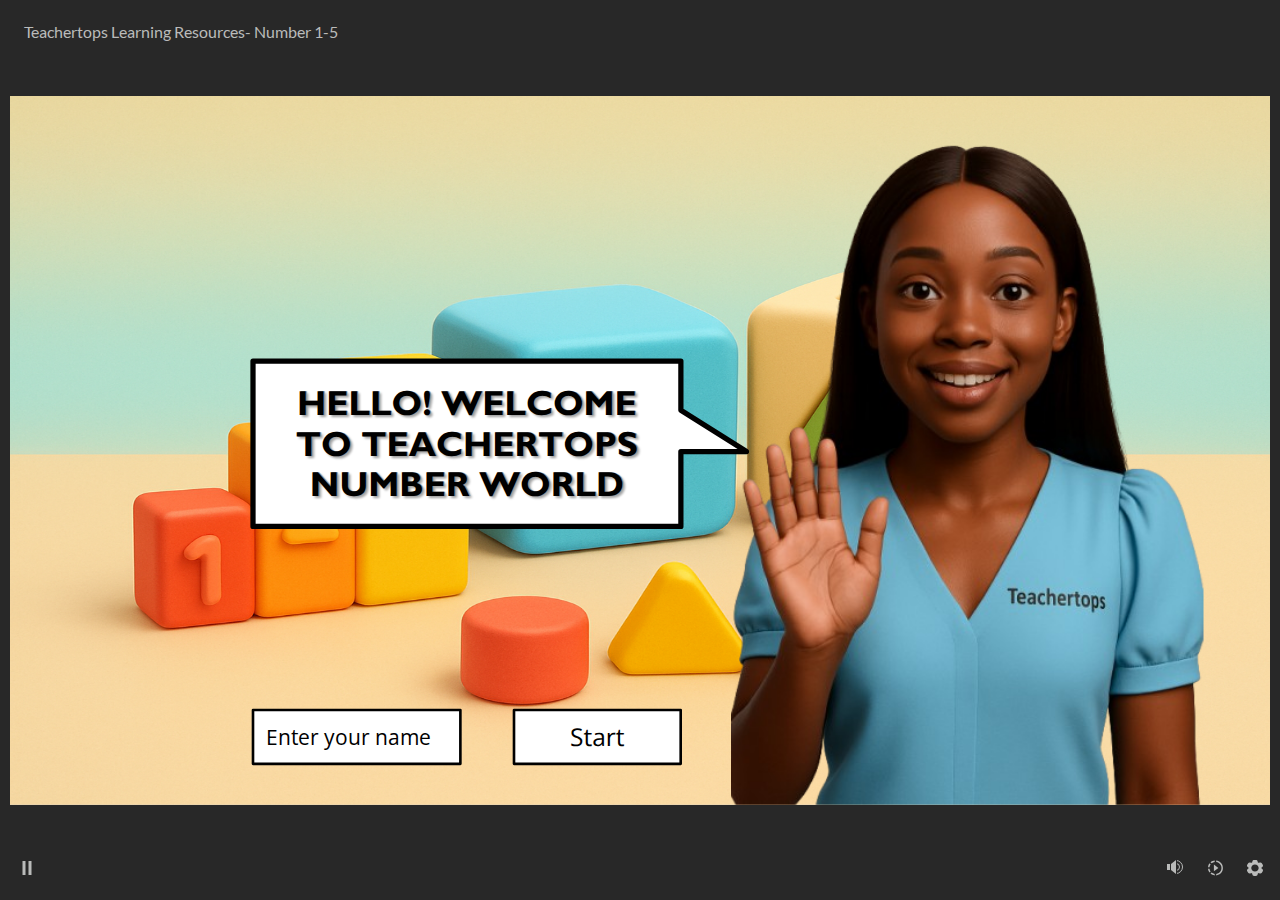
<file: index.html>
﻿<!doctype html>
<html lang="en-US">
<head>
  <meta charset="utf-8">
  <!-- Created using Storyline 360 x64 - http://www.articulate.com  -->
  <!-- version: 3.105.35604.0 -->
  <title>Teachertops Learning Resources- Number 1-5</title>
  <meta http-equiv="x-ua-compatible" content="IE=edge"/>
  <meta name="viewport" content="width=device-width,initial-scale=1,user-scalable=no,shrink-to-fit=no,minimal-ui"/>
  <meta name="apple-mobile-web-app-capable" content="yes"/>
  <style>
    html, body { height: 100%; padding: 0; margin: 0 }
    #app { height: 100%; width: 100%; }
  </style>

  <script>
    window.DS = {};
    window.globals = {
      DATA_PATH_BASE: '',
      HAS_FRAME: true,
      HAS_SLIDE: true,

      lmsPresent: false,
      tinCanPresent: false,
      cmi5Present: false,
      aoSupport: false,
      scale: 'Scaled',
      captureRc: false,
      browserSize: 'optimal',
      bgColor: '#282828',
      features: 'DropInBase,MultipleQuizTracking,PlayerSizeOption',
      themeName: 'unified',
      preloaderColor: '#FFFFFF',
      suppressAnalytics: false,
      productChannel: 'stable',
      publishSource: 'storyline',
      aid: 'aid|a70dcccb-436e-553a-a24c-5ad06b2d5b70',
      cid: '086cdff8-3987-4930-8dcf-8781ae6761df',
      playerVersion: '3.105.35604.0',
      publishTimestamp: '2025-11-22T10:51:16.6221911Z',
      maxIosVideoElements: 10,
      connectionSettings: { message: 'You%20are%20offline.%20Trying%20to%20reconnect...', useDarkTheme: false, mode: 'disabled' },
      hasFeature: function(feature) {
        return this.features.split(',').includes(feature);
      },
      
      parseParams: function(qs) {
        if (window.globals.parsedParams != null) {
          return window.globals.parsedParams;
        }
        qs = (qs || window.location.search.substr(1)).split('+').join(' ');
        var params = {},
            tokens,
            re = /[?&]?([^=]+)=([^&]*)/g;

        while (tokens = re.exec(qs)) {
          params[decodeURIComponent(tokens[1]).trim()] =
            decodeURIComponent(tokens[2]).trim();
        }
        window.globals.parsedParams = params;
        return params;
      }

    };

    if (window.flagsUnderTest != null) {
      window.globals.features = window.flagsUnderTest.reduce((accum, feature) => {
        if (!accum.includes(feature)) {
          accum.push(feature);
        }
        return accum;
      }, window.globals.features.split(',')).join();
    }
  </script>
  <script>
    var isIe11 = ('ActiveXObject' in window || window.MSBlobBuilder != null)
      && window.msCrypto != null && !window.ActiveXObject;
    if (isIe11) {
      window.globals.unsupportedBrowser = true;
      document.write(atob('[base64]'));
    }
  </script>

  <script>
    if (window.globals.hasFeature('Localization')) {
      
      
    }
  </script>

  
  
  <script>window.THREE = { };</script>
  
</head>
<body style="background: #282828" class="cs-HTML theme-unified">
  <!-- 360 -->
  <script>!function(){var e,i=/iPhone/i,o=/iPod/i,n=/iPad/i,t=/\biOS-universal(?:.+)Mac\b/i,r=/\bAndroid(?:.+)Mobile\b/i,a=/Android/i,d=/(?:SD4930UR|\bSilk(?:.+)Mobile\b)/i,p=/Silk/i,l=/Windows Phone/i,u=/\bWindows(?:.+)ARM\b/i,b=/BlackBerry/i,s=/BB10/i,c=/Opera Mini/i,f=/\b(CriOS|Chrome)(?:.+)Mobile/i,h=/Mobile(?:.+)Firefox\b/i,v=function(e){return void 0!==e&&"MacIntel"===e.platform&&"number"==typeof e.maxTouchPoints&&e.maxTouchPoints>1&&"undefined"==typeof MSStream};e=function(e){var m={userAgent:"",platform:"",maxTouchPoints:0};e||"undefined"==typeof navigator?"string"==typeof e?m.userAgent=e:e&&e.userAgent&&(m={userAgent:e.userAgent,platform:e.platform,maxTouchPoints:e.maxTouchPoints||0}):m={userAgent:navigator.userAgent,platform:navigator.platform,maxTouchPoints:navigator.maxTouchPoints||0};var g=m.userAgent,y=g.split("[FBAN");void 0!==y[1]&&(g=y[0]),void 0!==(y=g.split("Twitter"))[1]&&(g=y[0]);var A=function(e){return function(i){return i.test(e)}}(g),w={apple:{phone:A(i)&&!A(l),ipod:A(o),tablet:!A(i)&&(A(n)||v(m))&&!A(l),universal:A(t),device:(A(i)||A(o)||A(n)||A(t)||v(m))&&!A(l)},amazon:{phone:A(d),tablet:!A(d)&&A(p),device:A(d)||A(p)},android:{phone:!A(l)&&A(d)||!A(l)&&A(r),tablet:!A(l)&&!A(d)&&!A(r)&&(A(p)||A(a)),device:!A(l)&&(A(d)||A(p)||A(r)||A(a))||A(/\bokhttp\b/i)},windows:{phone:A(l),tablet:A(u),device:A(l)||A(u)},other:{blackberry:A(b),blackberry10:A(s),opera:A(c),firefox:A(h),chrome:A(f),device:A(b)||A(s)||A(c)||A(h)||A(f)},any:!1,phone:!1,tablet:!1};return w.any=w.apple.device||w.android.device||w.windows.device||w.other.device,w.phone=w.apple.phone||w.android.phone||w.windows.phone,w.tablet=w.apple.tablet||w.android.tablet||w.windows.tablet,w}(),"object"==typeof exports&&"undefined"!=typeof module?module.exports=e:"function"==typeof define&&define.amd?define((function(){return e})):this.isMobile=e}();
    window.isMobile.apple.tablet = window.isMobile.apple.tablet ||
      (navigator.platform === 'MacIntel' && navigator.maxTouchPoints > 1);
    window.isMobile.apple.device = window.isMobile.apple.device || window.isMobile.apple.tablet;
    window.isMobile.tablet = window.isMobile.tablet || window.isMobile.apple.tablet;
    window.isMobile.any = window.isMobile.any || window.isMobile.apple.tablet;
  </script>

  <div id="focus-sink" tabindex="-1"></div>

  <div id="preso"></div>
  <script>
    (function() {

      var classTypes = [ 'desktop', 'mobile', 'phone', 'tablet' ];

      var addDeviceClasses = function(prefix, testObj) {
        var curr, i;
        for (i = 0; i < classTypes.length; i++) {
          curr = classTypes[i];
          if (testObj[curr]) {
            document.body.classList.add(prefix + curr);
          }
        }
      };

      var params = window.globals.parseParams(),
          isDevicePreview = params.devicepreview === '1',
          isPhoneOverride = params.deviceType === 'phone' || (isDevicePreview && params.phone == '1'),
          isTabletOverride = (params.deviceType === 'tablet' || isDevicePreview) && !isPhoneOverride,
          isMobileOverride = isPhoneOverride || isTabletOverride;

      var deviceView = {
        desktop: !window.isMobile.any && !isMobileOverride,
        mobile: window.isMobile.any || isMobileOverride,
        phone: isPhoneOverride || (window.isMobile.phone && !isTabletOverride),
        tablet: isTabletOverride || window.isMobile.tablet
      };

      window.globals.deviceView = deviceView;
      window.isMobile.desktop = !window.isMobile.any;
      window.isMobile.mobile = window.isMobile.any;

      addDeviceClasses('view-', deviceView);

    })();
  </script>
  
  <script src='story_content/triggers.js' type=text/javascript></script>
<script src='story_content/user.js' type=text/javascript></script>
  <div class="slide-loader"></div>

  <script>
    var doc = document, loader = doc.body.querySelector('.slide-loader'); [ 1, 2, 3 ].forEach(function(n) { var d = doc.createElement('div'); d.style.backgroundColor = window.globals.preloaderColor; d.classList.add('mobile-loader-dot'); d.classList.add('dot' + n); loader.appendChild(d); });
  </script>

  <div class="mobile-load-title-overlay" style="display: none">
    <div class="mobile-load-title">Teachertops Learning Resources- Number 1-5</div>
  </div>

  <div class="mobile-chrome-warning"></div>

  
<style>
  .warn-connection-dialog {
    display: none;
    background: transparent;
    pointer-events: all;
    position: fixed;
    left: 0;
    top: 0;
    width: 100%;
    height: 100%;
    z-index: 999;
  }

  .warn-connection-content {
    pointer-events: all;
    border-radius: 4px;
    background: white;
    border: 1px solid #E7E7E7;
    color: #333333;
    box-shadow: 0 2px 4px rgba(0, 0, 0, 0.25);
    transition: all 150ms ease-out;
    position: absolute;
    white-space: nowrap;
  }

  .view-phone.is-landscape .warn-connection-content {
    left: 23px;
    bottom: 23px;
  }

  .view-tablet.is-landscape .warn-connection-content {
    left: 50%;
    top: 20px;
    transform: translateX(-50%);
  }

  .view-mobile.is-portrait .warn-connection-content {
    transform: translate(-50%, calc(-100% - 15px));
  }

  .warn-connection-content p {
    display: inline-block;
    margin: 0 8px 0 0;
    line-height: 33px;
    font-size: 11px;
  }

  .warn-connection-content svg {
    position: relative;
    vertical-align: middle;
    margin: 0 2px 2px 8px;
  }

  .view-desktop .warn-connection-content {
    left: 1.5em;
    bottom: 1.5em;
  }

  .view-desktop .warn-connection-content p {
    font-size: 1.1em;
  }

  .is-offline .warn-connection-dialog {
    display: block;
  }

  .is-offline .cs-panel * {
    pointer-events: none !important;
  }

  .is-offline .cs-panel {
    pointer-events: all !important;
  }

  .is-offline #nav-controls * {
    pointer-events: none !important;
  }

  .is-offline #nav-controls {
    pointer-events: all !important;
  }
</style>

<div class="warn-connection-dialog" role="alertdialog" aria-modal="true" tabindex="0" aria-labelledby="warn-connection-message">
  <div class="warn-connection-content">
    <svg width="17" height="15" viewBox="0 0 17 15" xmlns="http://www.w3.org/2000/svg">
      <path fill="#8F0000" stroke="white" d="M16.07,12.98 L15.88,12.23 L9.51,1.21 C8.97,0.26,7.6,0.26,7.06,1.21 L0.69,12.23 C0.15,13.16,0.81,14.36,1.91,14.36 H14.65 C15.47,14.36,16.05,13.7,16.07,12.98 Z"/>
      <path fill="white" stroke="white" d="M8.58,5.5 C8.35,5.28,8.5,5.35,8.21,5.32 C8.09,5.35,7.97,5.49,7.96,5.67 C7.97,5.79,7.98,5.92,7.98,6.04 L7.98,6.04 C7.99,6.17,8,6.31,8.01,6.43 L8.01,6.44 C8.03,6.92,8.06,7.41,8.09,7.9 L8.09,7.9 C8.12,8.39,8.14,8.88,8.17,9.37 C8.17,9.39,8.18,9.42,8.2,9.44 C8.23,9.46,8.25,9.47,8.28,9.47 C8.31,9.47,8.34,9.46,8.35,9.44 C8.37,9.43,8.38,9.4,8.39,9.35 L8.39,9.34 C8.39,9.24,8.4,9.15,8.4,9.05 L8.4,9.05 C8.41,8.96,8.41,8.86,8.42,8.75 C8.43,8.44,8.45,8.12,8.47,7.81 L8.47,7.81 C8.49,7.49,8.51,7.18,8.53,6.87 C8.55,6.46,8.56,6.05,8.59,5.64 L8.6,5.62 C8.6,5.57,8.59,5.53,8.58,5.5 L8.21,5.32 Z"/>
      <circle fill="white" stroke="white" cx="8.3" cy="11.35" r="0.3"/>
    </svg>
    <p id="warn-connection-message">You are offline. Trying to reconnect...</p>
  </div>
</div>

<script>
  (function() {
    window.DS.connection = {
      warningShown: false,
      assets: {},
      loadingAssetGroup: false,
      retryDelay: 500
    };

    var connectionSettings = window.globals.connectionSettings || {};

    var useConnectionMessages = window.AbortController != null &&
      window.location.protocol != 'file:' &&
      connectionSettings.mode === 'normal';

    window.DS.connection.useConnectionMessages = useConnectionMessages;

    var assetCount = 0;
    var checkLoadedId;


    if (useConnectionMessages && connectionSettings != null) {
      var contentEl = document.querySelector('.warn-connection-content');
      var messageEl = contentEl.querySelector('p');

      if (connectionSettings.useDarkTheme) {
        contentEl.style.borderColor = '#BABBBA';
        contentEl.style.backgroundColor = '#282828';
        contentEl.style.color = '#FFFFFF';
      }

      if (connectionSettings.message != null) {
        messageEl.textContent = window.decodeURIComponent(connectionSettings.message);
      }
    }

    function checkAssetsReady() {
      for (var i in DS.connection.assets) {
        if (!DS.connection.assets[i].success) {
          return false;
        }
      }
      return true;
    }

    function stopAssetGroup() {
      if (!useConnectionMessages) { return; }

      assetCount = 0;

      DS.connection.oldAssetGroup = DS.connection.assets;
      DS.connection.assets = {};
      DS.connection.loadingAssetGroup = false;
      clearInterval(checkLoadedId);
    }

    function startAssetGroup() {
      if (!useConnectionMessages) { return; }
      var ticks = 0;
      clearInterval(checkLoadedId);
      checkLoadedId = setInterval(function() {
        var loaded = 0;
        if (assetCount === 0 && loaded === 0) {
          clearInterval(checkLoadedId);
          return;
        }

        for (var i in DS.connection.assets) {
          if (DS.connection.assets[i].success) {
            loaded++;
          }
        }

        if (assetCount === loaded && checkAssetsReady()) {
          for (var i in DS.connection.assets) {
            if (DS.connection.assets[i].action) {
              DS.connection.assets[i].action();
            }
          }
          hideWarning();
          stopAssetGroup();
        }
      }, 100)
    }

    function requiredAsset(url, action, retry, type) {
      if (!useConnectionMessages) { return; }
      if (DS.connection.assets[url]) { return; }

      DS.connection.assets[url] = {
        success: false, action: action, retry: retry, type: type
      };
      assetCount = Object.keys(DS.connection.assets).length;
      if (!DS.connection.loadingAssetGroup) {
        startAssetGroup();
      }
      DS.connection.loadingAssetGroup = true;
    }

    function assetLoaded(url) {
      if (!useConnectionMessages) { return; }
      if (DS.connection.assets[url]) {
        DS.connection.assets[url].success = true;
      }
    }

    function assetFailed(url) {
      if (!useConnectionMessages) { return; }
      if (!DS.connection.assets[url]) {
        if (/\.js$/.test(url) && url.indexOf('transcripts') === -1) {
          setTimeout(function() {
            if (DS.connection.lastSlideLoaded != null) {
              DS.connection.lastSlideLoaded();
            }
          }, DS.connection.retryDelay);
        }
        return;
      }
      if (!DS.connection.warningShown) { showWarning(); }
      if (DS.connection.assets[url].retry) {
        setTimeout(function() {
          if (!DS.connection.assets[url].success) {
            DS.connection.assets[url].retry()
          }
        }, DS.connection.retryDelay);
      }
    }

    function hideWarning() {
      document.body.classList.remove('is-offline');
      DS.connection.warningShown = false;
      enableKeys();
    }
    DS.connection.hideWarning = hideWarning

    function showWarning(btn) {
      document.body.classList.add('is-offline')
      DS.connection.warningShown = true;
      updateWarningPosition();
      disableKeys();
    }

    function updateWarningPosition() {
      if (!DS.connection.warningShown) {
        return;
      }

      var isPortrait = document.body.classList.contains('is-portrait');
      var isMobile = document.body.classList.contains('view-mobile');
      var warningEl = document.querySelector('.warn-connection-content');

      if (isPortrait && isMobile) {
        var slide = document.querySelector('.primary-slide');
        var slideRect = slide != null
          ? slide.getBoundingClientRect()
          : { top: window.innerHeight, left: 0, width: window.innerWidth };

        warningEl.style.top = `${slideRect.top}px`
        warningEl.style.left = `${slideRect.left + slideRect.width / 2}px`
      } else {
        warningEl.style.top = null;
        warningEl.style.left = null;
      }

      window.requestAnimationFrame(updateWarningPosition);
    }

    function onDisableKeyDown(e) {
      e.preventDefault();
      e.stopImmediatePropagation();
    }

    function onDisableKeyUp(e) {
      e.preventDefault();
      e.stopImmediatePropagation();
    }

    var accStyle = document.createElement('style');
    var warnDialogEl = document.querySelector('.warn-connection-dialog');

    function disableKeys() {
      if (DS.views && DS.views.nsStack && DS.views.nsStack.length === 1) {
        DS.views.nsStack[0].tabReachable = false
        DS.views.nsStack[0].updateTabIndex(true);
      }

      accStyle.innerHTML = '.acc-shadow-dom { display: none; }';
      document.body.appendChild(accStyle);

      warnDialogEl.parentNode.append(warnDialogEl);
      warnDialogEl.focus();
    }

    function enableKeys() {
      accStyle.remove();
      if (DS.views && DS.views.nsStack && DS.views.nsStack.length === 1 && DS.views.nsStack[0].name === '_frame') {
        DS.views.nsStack[0].tabReachable = true;
        DS.views.nsStack[0].updateTabIndex();
      }
    }

    // these will all be noops if the feature flag isn't set in
    // the data and `window.globals.features`
    DS.connection.requiredAsset = requiredAsset;
    DS.connection.assetLoaded = assetLoaded;
    DS.connection.assetFailed = assetFailed;
    DS.connection.stopAssetGroup = stopAssetGroup;
    DS.connection.startAssetGroup = startAssetGroup;
  })();
</script>


  <script>
    
    if (window.autoSpider && window.vInterfaceObject) {
      document.querySelector('.mobile-load-title-overlay').style.display = 'none';
    }
  </script>

  

  <link rel="stylesheet" href="html5/data/css/output.min.css" data-noprefix/>
</body>
<script src="html5/lib/scripts/bootstrapper.min.js"></script>
</html>
</file>
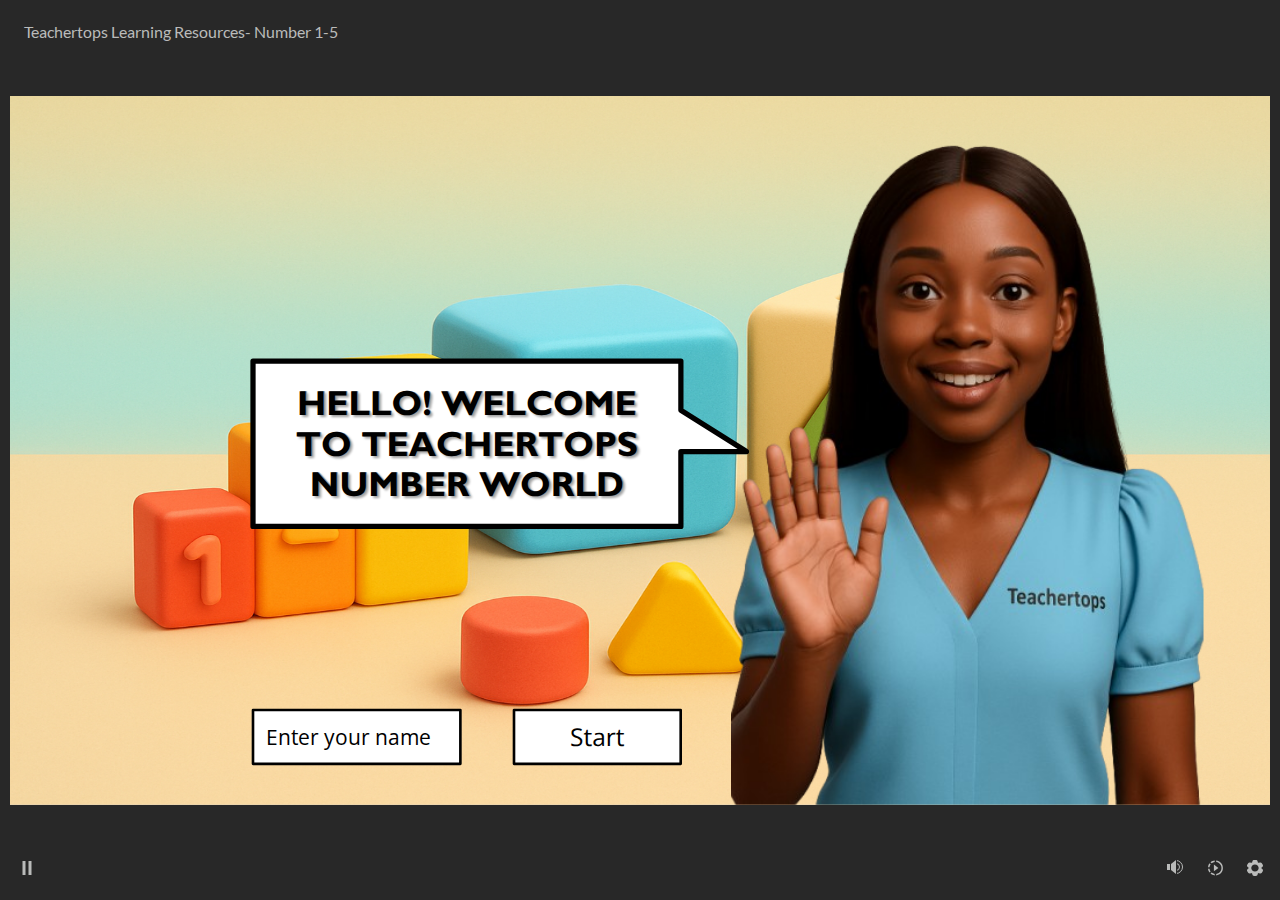
<file: story.html>
﻿<!doctype html>
<html lang="en-US">
<head>
  <meta charset="utf-8">
  <!-- Created using Storyline 360 x64 - http://www.articulate.com  -->
  <!-- version: 3.105.35604.0 -->
  <title>Teachertops Learning Resources- Number 1-5</title>
  <meta http-equiv="x-ua-compatible" content="IE=edge"/>
  <meta name="viewport" content="width=device-width,initial-scale=1,user-scalable=no,shrink-to-fit=no,minimal-ui"/>
  <meta name="apple-mobile-web-app-capable" content="yes"/>
  <style>
    html, body { height: 100%; padding: 0; margin: 0 }
    #app { height: 100%; width: 100%; }
  </style>

  <script>
    window.DS = {};
    window.globals = {
      DATA_PATH_BASE: '',
      HAS_FRAME: true,
      HAS_SLIDE: true,

      lmsPresent: false,
      tinCanPresent: false,
      cmi5Present: false,
      aoSupport: false,
      scale: 'Scaled',
      captureRc: false,
      browserSize: 'optimal',
      bgColor: '#282828',
      features: 'DropInBase,MultipleQuizTracking,PlayerSizeOption',
      themeName: 'unified',
      preloaderColor: '#FFFFFF',
      suppressAnalytics: false,
      productChannel: 'stable',
      publishSource: 'storyline',
      aid: 'aid|a70dcccb-436e-553a-a24c-5ad06b2d5b70',
      cid: '086cdff8-3987-4930-8dcf-8781ae6761df',
      playerVersion: '3.105.35604.0',
      publishTimestamp: '2025-11-22T10:51:16.6221911Z',
      maxIosVideoElements: 10,
      connectionSettings: { message: 'You%20are%20offline.%20Trying%20to%20reconnect...', useDarkTheme: false, mode: 'disabled' },
      hasFeature: function(feature) {
        return this.features.split(',').includes(feature);
      },
      
      parseParams: function(qs) {
        if (window.globals.parsedParams != null) {
          return window.globals.parsedParams;
        }
        qs = (qs || window.location.search.substr(1)).split('+').join(' ');
        var params = {},
            tokens,
            re = /[?&]?([^=]+)=([^&]*)/g;

        while (tokens = re.exec(qs)) {
          params[decodeURIComponent(tokens[1]).trim()] =
            decodeURIComponent(tokens[2]).trim();
        }
        window.globals.parsedParams = params;
        return params;
      }

    };

    if (window.flagsUnderTest != null) {
      window.globals.features = window.flagsUnderTest.reduce((accum, feature) => {
        if (!accum.includes(feature)) {
          accum.push(feature);
        }
        return accum;
      }, window.globals.features.split(',')).join();
    }
  </script>
  <script>
    var isIe11 = ('ActiveXObject' in window || window.MSBlobBuilder != null)
      && window.msCrypto != null && !window.ActiveXObject;
    if (isIe11) {
      window.globals.unsupportedBrowser = true;
      document.write(atob('[base64]'));
    }
  </script>

  <script>
    if (window.globals.hasFeature('Localization')) {
      
      
    }
  </script>

  
  
  <script>window.THREE = { };</script>
  
</head>
<body style="background: #282828" class="cs-HTML theme-unified">
  <!-- 360 -->
  <script>!function(){var e,i=/iPhone/i,o=/iPod/i,n=/iPad/i,t=/\biOS-universal(?:.+)Mac\b/i,r=/\bAndroid(?:.+)Mobile\b/i,a=/Android/i,d=/(?:SD4930UR|\bSilk(?:.+)Mobile\b)/i,p=/Silk/i,l=/Windows Phone/i,u=/\bWindows(?:.+)ARM\b/i,b=/BlackBerry/i,s=/BB10/i,c=/Opera Mini/i,f=/\b(CriOS|Chrome)(?:.+)Mobile/i,h=/Mobile(?:.+)Firefox\b/i,v=function(e){return void 0!==e&&"MacIntel"===e.platform&&"number"==typeof e.maxTouchPoints&&e.maxTouchPoints>1&&"undefined"==typeof MSStream};e=function(e){var m={userAgent:"",platform:"",maxTouchPoints:0};e||"undefined"==typeof navigator?"string"==typeof e?m.userAgent=e:e&&e.userAgent&&(m={userAgent:e.userAgent,platform:e.platform,maxTouchPoints:e.maxTouchPoints||0}):m={userAgent:navigator.userAgent,platform:navigator.platform,maxTouchPoints:navigator.maxTouchPoints||0};var g=m.userAgent,y=g.split("[FBAN");void 0!==y[1]&&(g=y[0]),void 0!==(y=g.split("Twitter"))[1]&&(g=y[0]);var A=function(e){return function(i){return i.test(e)}}(g),w={apple:{phone:A(i)&&!A(l),ipod:A(o),tablet:!A(i)&&(A(n)||v(m))&&!A(l),universal:A(t),device:(A(i)||A(o)||A(n)||A(t)||v(m))&&!A(l)},amazon:{phone:A(d),tablet:!A(d)&&A(p),device:A(d)||A(p)},android:{phone:!A(l)&&A(d)||!A(l)&&A(r),tablet:!A(l)&&!A(d)&&!A(r)&&(A(p)||A(a)),device:!A(l)&&(A(d)||A(p)||A(r)||A(a))||A(/\bokhttp\b/i)},windows:{phone:A(l),tablet:A(u),device:A(l)||A(u)},other:{blackberry:A(b),blackberry10:A(s),opera:A(c),firefox:A(h),chrome:A(f),device:A(b)||A(s)||A(c)||A(h)||A(f)},any:!1,phone:!1,tablet:!1};return w.any=w.apple.device||w.android.device||w.windows.device||w.other.device,w.phone=w.apple.phone||w.android.phone||w.windows.phone,w.tablet=w.apple.tablet||w.android.tablet||w.windows.tablet,w}(),"object"==typeof exports&&"undefined"!=typeof module?module.exports=e:"function"==typeof define&&define.amd?define((function(){return e})):this.isMobile=e}();
    window.isMobile.apple.tablet = window.isMobile.apple.tablet ||
      (navigator.platform === 'MacIntel' && navigator.maxTouchPoints > 1);
    window.isMobile.apple.device = window.isMobile.apple.device || window.isMobile.apple.tablet;
    window.isMobile.tablet = window.isMobile.tablet || window.isMobile.apple.tablet;
    window.isMobile.any = window.isMobile.any || window.isMobile.apple.tablet;
  </script>

  <div id="focus-sink" tabindex="-1"></div>

  <div id="preso"></div>
  <script>
    (function() {

      var classTypes = [ 'desktop', 'mobile', 'phone', 'tablet' ];

      var addDeviceClasses = function(prefix, testObj) {
        var curr, i;
        for (i = 0; i < classTypes.length; i++) {
          curr = classTypes[i];
          if (testObj[curr]) {
            document.body.classList.add(prefix + curr);
          }
        }
      };

      var params = window.globals.parseParams(),
          isDevicePreview = params.devicepreview === '1',
          isPhoneOverride = params.deviceType === 'phone' || (isDevicePreview && params.phone == '1'),
          isTabletOverride = (params.deviceType === 'tablet' || isDevicePreview) && !isPhoneOverride,
          isMobileOverride = isPhoneOverride || isTabletOverride;

      var deviceView = {
        desktop: !window.isMobile.any && !isMobileOverride,
        mobile: window.isMobile.any || isMobileOverride,
        phone: isPhoneOverride || (window.isMobile.phone && !isTabletOverride),
        tablet: isTabletOverride || window.isMobile.tablet
      };

      window.globals.deviceView = deviceView;
      window.isMobile.desktop = !window.isMobile.any;
      window.isMobile.mobile = window.isMobile.any;

      addDeviceClasses('view-', deviceView);

    })();
  </script>
  
  <script src='story_content/triggers.js' type=text/javascript></script>
<script src='story_content/user.js' type=text/javascript></script>
  <div class="slide-loader"></div>

  <script>
    var doc = document, loader = doc.body.querySelector('.slide-loader'); [ 1, 2, 3 ].forEach(function(n) { var d = doc.createElement('div'); d.style.backgroundColor = window.globals.preloaderColor; d.classList.add('mobile-loader-dot'); d.classList.add('dot' + n); loader.appendChild(d); });
  </script>

  <div class="mobile-load-title-overlay" style="display: none">
    <div class="mobile-load-title">Teachertops Learning Resources- Number 1-5</div>
  </div>

  <div class="mobile-chrome-warning"></div>

  
<style>
  .warn-connection-dialog {
    display: none;
    background: transparent;
    pointer-events: all;
    position: fixed;
    left: 0;
    top: 0;
    width: 100%;
    height: 100%;
    z-index: 999;
  }

  .warn-connection-content {
    pointer-events: all;
    border-radius: 4px;
    background: white;
    border: 1px solid #E7E7E7;
    color: #333333;
    box-shadow: 0 2px 4px rgba(0, 0, 0, 0.25);
    transition: all 150ms ease-out;
    position: absolute;
    white-space: nowrap;
  }

  .view-phone.is-landscape .warn-connection-content {
    left: 23px;
    bottom: 23px;
  }

  .view-tablet.is-landscape .warn-connection-content {
    left: 50%;
    top: 20px;
    transform: translateX(-50%);
  }

  .view-mobile.is-portrait .warn-connection-content {
    transform: translate(-50%, calc(-100% - 15px));
  }

  .warn-connection-content p {
    display: inline-block;
    margin: 0 8px 0 0;
    line-height: 33px;
    font-size: 11px;
  }

  .warn-connection-content svg {
    position: relative;
    vertical-align: middle;
    margin: 0 2px 2px 8px;
  }

  .view-desktop .warn-connection-content {
    left: 1.5em;
    bottom: 1.5em;
  }

  .view-desktop .warn-connection-content p {
    font-size: 1.1em;
  }

  .is-offline .warn-connection-dialog {
    display: block;
  }

  .is-offline .cs-panel * {
    pointer-events: none !important;
  }

  .is-offline .cs-panel {
    pointer-events: all !important;
  }

  .is-offline #nav-controls * {
    pointer-events: none !important;
  }

  .is-offline #nav-controls {
    pointer-events: all !important;
  }
</style>

<div class="warn-connection-dialog" role="alertdialog" aria-modal="true" tabindex="0" aria-labelledby="warn-connection-message">
  <div class="warn-connection-content">
    <svg width="17" height="15" viewBox="0 0 17 15" xmlns="http://www.w3.org/2000/svg">
      <path fill="#8F0000" stroke="white" d="M16.07,12.98 L15.88,12.23 L9.51,1.21 C8.97,0.26,7.6,0.26,7.06,1.21 L0.69,12.23 C0.15,13.16,0.81,14.36,1.91,14.36 H14.65 C15.47,14.36,16.05,13.7,16.07,12.98 Z"/>
      <path fill="white" stroke="white" d="M8.58,5.5 C8.35,5.28,8.5,5.35,8.21,5.32 C8.09,5.35,7.97,5.49,7.96,5.67 C7.97,5.79,7.98,5.92,7.98,6.04 L7.98,6.04 C7.99,6.17,8,6.31,8.01,6.43 L8.01,6.44 C8.03,6.92,8.06,7.41,8.09,7.9 L8.09,7.9 C8.12,8.39,8.14,8.88,8.17,9.37 C8.17,9.39,8.18,9.42,8.2,9.44 C8.23,9.46,8.25,9.47,8.28,9.47 C8.31,9.47,8.34,9.46,8.35,9.44 C8.37,9.43,8.38,9.4,8.39,9.35 L8.39,9.34 C8.39,9.24,8.4,9.15,8.4,9.05 L8.4,9.05 C8.41,8.96,8.41,8.86,8.42,8.75 C8.43,8.44,8.45,8.12,8.47,7.81 L8.47,7.81 C8.49,7.49,8.51,7.18,8.53,6.87 C8.55,6.46,8.56,6.05,8.59,5.64 L8.6,5.62 C8.6,5.57,8.59,5.53,8.58,5.5 L8.21,5.32 Z"/>
      <circle fill="white" stroke="white" cx="8.3" cy="11.35" r="0.3"/>
    </svg>
    <p id="warn-connection-message">You are offline. Trying to reconnect...</p>
  </div>
</div>

<script>
  (function() {
    window.DS.connection = {
      warningShown: false,
      assets: {},
      loadingAssetGroup: false,
      retryDelay: 500
    };

    var connectionSettings = window.globals.connectionSettings || {};

    var useConnectionMessages = window.AbortController != null &&
      window.location.protocol != 'file:' &&
      connectionSettings.mode === 'normal';

    window.DS.connection.useConnectionMessages = useConnectionMessages;

    var assetCount = 0;
    var checkLoadedId;


    if (useConnectionMessages && connectionSettings != null) {
      var contentEl = document.querySelector('.warn-connection-content');
      var messageEl = contentEl.querySelector('p');

      if (connectionSettings.useDarkTheme) {
        contentEl.style.borderColor = '#BABBBA';
        contentEl.style.backgroundColor = '#282828';
        contentEl.style.color = '#FFFFFF';
      }

      if (connectionSettings.message != null) {
        messageEl.textContent = window.decodeURIComponent(connectionSettings.message);
      }
    }

    function checkAssetsReady() {
      for (var i in DS.connection.assets) {
        if (!DS.connection.assets[i].success) {
          return false;
        }
      }
      return true;
    }

    function stopAssetGroup() {
      if (!useConnectionMessages) { return; }

      assetCount = 0;

      DS.connection.oldAssetGroup = DS.connection.assets;
      DS.connection.assets = {};
      DS.connection.loadingAssetGroup = false;
      clearInterval(checkLoadedId);
    }

    function startAssetGroup() {
      if (!useConnectionMessages) { return; }
      var ticks = 0;
      clearInterval(checkLoadedId);
      checkLoadedId = setInterval(function() {
        var loaded = 0;
        if (assetCount === 0 && loaded === 0) {
          clearInterval(checkLoadedId);
          return;
        }

        for (var i in DS.connection.assets) {
          if (DS.connection.assets[i].success) {
            loaded++;
          }
        }

        if (assetCount === loaded && checkAssetsReady()) {
          for (var i in DS.connection.assets) {
            if (DS.connection.assets[i].action) {
              DS.connection.assets[i].action();
            }
          }
          hideWarning();
          stopAssetGroup();
        }
      }, 100)
    }

    function requiredAsset(url, action, retry, type) {
      if (!useConnectionMessages) { return; }
      if (DS.connection.assets[url]) { return; }

      DS.connection.assets[url] = {
        success: false, action: action, retry: retry, type: type
      };
      assetCount = Object.keys(DS.connection.assets).length;
      if (!DS.connection.loadingAssetGroup) {
        startAssetGroup();
      }
      DS.connection.loadingAssetGroup = true;
    }

    function assetLoaded(url) {
      if (!useConnectionMessages) { return; }
      if (DS.connection.assets[url]) {
        DS.connection.assets[url].success = true;
      }
    }

    function assetFailed(url) {
      if (!useConnectionMessages) { return; }
      if (!DS.connection.assets[url]) {
        if (/\.js$/.test(url) && url.indexOf('transcripts') === -1) {
          setTimeout(function() {
            if (DS.connection.lastSlideLoaded != null) {
              DS.connection.lastSlideLoaded();
            }
          }, DS.connection.retryDelay);
        }
        return;
      }
      if (!DS.connection.warningShown) { showWarning(); }
      if (DS.connection.assets[url].retry) {
        setTimeout(function() {
          if (!DS.connection.assets[url].success) {
            DS.connection.assets[url].retry()
          }
        }, DS.connection.retryDelay);
      }
    }

    function hideWarning() {
      document.body.classList.remove('is-offline');
      DS.connection.warningShown = false;
      enableKeys();
    }
    DS.connection.hideWarning = hideWarning

    function showWarning(btn) {
      document.body.classList.add('is-offline')
      DS.connection.warningShown = true;
      updateWarningPosition();
      disableKeys();
    }

    function updateWarningPosition() {
      if (!DS.connection.warningShown) {
        return;
      }

      var isPortrait = document.body.classList.contains('is-portrait');
      var isMobile = document.body.classList.contains('view-mobile');
      var warningEl = document.querySelector('.warn-connection-content');

      if (isPortrait && isMobile) {
        var slide = document.querySelector('.primary-slide');
        var slideRect = slide != null
          ? slide.getBoundingClientRect()
          : { top: window.innerHeight, left: 0, width: window.innerWidth };

        warningEl.style.top = `${slideRect.top}px`
        warningEl.style.left = `${slideRect.left + slideRect.width / 2}px`
      } else {
        warningEl.style.top = null;
        warningEl.style.left = null;
      }

      window.requestAnimationFrame(updateWarningPosition);
    }

    function onDisableKeyDown(e) {
      e.preventDefault();
      e.stopImmediatePropagation();
    }

    function onDisableKeyUp(e) {
      e.preventDefault();
      e.stopImmediatePropagation();
    }

    var accStyle = document.createElement('style');
    var warnDialogEl = document.querySelector('.warn-connection-dialog');

    function disableKeys() {
      if (DS.views && DS.views.nsStack && DS.views.nsStack.length === 1) {
        DS.views.nsStack[0].tabReachable = false
        DS.views.nsStack[0].updateTabIndex(true);
      }

      accStyle.innerHTML = '.acc-shadow-dom { display: none; }';
      document.body.appendChild(accStyle);

      warnDialogEl.parentNode.append(warnDialogEl);
      warnDialogEl.focus();
    }

    function enableKeys() {
      accStyle.remove();
      if (DS.views && DS.views.nsStack && DS.views.nsStack.length === 1 && DS.views.nsStack[0].name === '_frame') {
        DS.views.nsStack[0].tabReachable = true;
        DS.views.nsStack[0].updateTabIndex();
      }
    }

    // these will all be noops if the feature flag isn't set in
    // the data and `window.globals.features`
    DS.connection.requiredAsset = requiredAsset;
    DS.connection.assetLoaded = assetLoaded;
    DS.connection.assetFailed = assetFailed;
    DS.connection.stopAssetGroup = stopAssetGroup;
    DS.connection.startAssetGroup = startAssetGroup;
  })();
</script>


  <script>
    
    if (window.autoSpider && window.vInterfaceObject) {
      document.querySelector('.mobile-load-title-overlay').style.display = 'none';
    }
  </script>

  

  <link rel="stylesheet" href="html5/data/css/output.min.css" data-noprefix/>
</body>
<script src="html5/lib/scripts/bootstrapper.min.js"></script>
</html>
</file>
<file: html5/data/css/output.min.css>
@font-face {
  font-family: 'LatoBold Charset1_ Bold2AC003DB';
  src: url('[data-uri]');
  font-style: normal;
  font-weight: normal;
}
@font-face {
  font-family: 'Lato Charset1_ 6fuGAp9q51932A24';
  src: url('[data-uri]');
  font-style: normal;
  font-weight: normal;
}
@font-face {
  font-family: 'Open Sans Charset1_ 5s4B94433C5';
  src: url('[data-uri]');
  font-style: normal;
  font-weight: normal;
}
@font-face {
  font-family: 'Gill Sans MTBold ChBoldD90C5CCB';
  src: url('[data-uri]');
  font-style: normal;
  font-weight: normal;
}
@font-face {
  font-family: 'Open Sans Charset0_v9TY33EDE6F2';
  src: url('[data-uri]');
  font-style: normal;
  font-weight: normal;
}
@font-face {
  font-family: 'Gill Sans MTBold ChBold0FA5D683';
  src: url('[data-uri]');
  font-style: normal;
  font-weight: normal;
}
.cs-HTML {
  background: rgba(40, 40, 40, 1);
}
.cs-npnxnanbnsnfns00010000101 .cs-infopanel  {
  box-shadow: 0 1px 0 rgba(0, 0, 0, 0);
  background: rgba(255, 255, 255, 1);
}
.cs-npnxnanbnsnfns00010000101 .cs-infopanel .cs-link {
  color: rgba(186, 187, 186, 1);
}
.cs-npnxnanbnsnfns00010000101 .cs-infopanel .cs-link:hover {
  color: rgba(255, 255, 255, 1);
}
.cs-npnxnanbnsnfns00010000101 .cs-infopanel .cs-name {
  color: rgba(68, 68, 68, 1);
}
.cs-npnxnanbnsnfns00010000101 .cs-infopanel .cs-title {
  color: rgba(153, 153, 153, 1);
}
.cs-npnxnanbnsnfns00010000101 .cs-infopanelpopup  {
  box-shadow: 0 1px 0 rgba(0, 0, 0, 0);
  background: rgba(0, 0, 0, 0);
}
.cs-npnxnanbnsnfns00010000101 .cs-infopanelpopup .cs-link {
  color: rgba(255, 0, 0, 1);
}
.cs-npnxnanbnsnfns00010000101 .cs-infopanelpopup .cs-link:hover {
  color: rgba(255, 255, 255, 1);
}
.cs-npnxnanbnsnfns00010000101 .cs-infopanelpopup .cs-name {
  color: rgba(255, 255, 255, 1);
}
.cs-npnxnanbnsnfns00010000101 .cs-infopanelpopup .cs-bio {
  color: rgba(186, 187, 186, 1);
}
.cs-npnxnanbnsnfns00010000101 .cs-timer  {
  color: rgba(186, 187, 186, 1);
}
.cs-npnxnanbnsnfns00010000101 .cs-duration stop:first-child {
  stop-color: rgba(60, 60, 60, 1);
}
.cs-npnxnanbnsnfns00010000101 .cs-duration stop:last-child {
  stop-color: rgba(60, 60, 60, 1);
}
.cs-npnxnanbnsnfns00010000101 .cs-elapsed stop:first-child {
  stop-color: rgba(254, 227, 71, 1);
}
.cs-npnxnanbnsnfns00010000101 .cs-elapsed stop:last-child {
  stop-color: rgba(254, 227, 71, 1);
}
.cs-npnxnanbnsnfns00010000101 .cs-timer .cs-pie .cs-innerstroke {
  stroke: rgba(199, 199, 199, 1);
}
.cs-npnxnanbnsnfns00010000101 .cs-timer .cs-pie .cs-innerborder {
  stroke: rgba(255, 255, 255, 1);
}
.cs-npnxnanbnsnfns00010000101 .cs-window  {
  box-shadow: 0 8px 5px rgba(0, 0, 0, 0.2);
  border-color: rgba(49, 99, 0, 0);
  background: rgba(33, 33, 33, 1);
  color: rgba(248, 248, 248, 1);
}
.cs-npnxnanbnsnfns00010000101 .cs-window .cs-diva {
  border-color: rgba(78, 78, 78, 1);
}
.cs-npnxnanbnsnfns00010000101 .cs-window .cs-divb {
  border-color: rgba(78, 78, 78, 0);
}
.cs-npnxnanbnsnfns00010000101 .cs-editor .cs-editor-slide {
  color: rgba(226, 226, 226, 1);
}
.cs-npnxnanbnsnfns00010000101 .cs-editor .cs-editor-html {
  color: rgba(186, 187, 186, 1);
}
.cs-npnxnanbnsnfns00010000101 .cs-editor .cs-editor-button {
  text-shadow: 0 1px 0 rgba(0, 0, 0, 0);
  color: rgba(255, 255, 255, 1);
  border-color: rgba(211, 211, 211, 1);
  background: rgba(34, 34, 34, 1);
}
.cs-npnxnanbnsnfns00010000101 .cs-editor .cs-editor-button:hover {
  background: rgba(68, 68, 68, 1);
}
.cs-npnxnanbnsnfns00010000101 .cs-editor .cs-editor-button:active {
  background: rgba(68, 68, 68, 1);
}
.cs-npnxnanbnsnfns00010000101 .cs-listitem  {
  color: rgba(186, 187, 186, 1);
  border-color: none;
  border: 1px solid transparent;
}
.cs-npnxnanbnsnfns00010000101 .cs-listitem:hover {
  background: rgba(255, 255, 255, 0.06);
  border-color: rgba(108, 108, 108, 1) !important;
  border-width: 1px;
  border-radius: 2px;
  border-style: solid;
  box-sizing: border-box;
}
.cs-npnxnanbnsnfns00010000101 .cs-listitem.hover {
  background: rgba(255, 255, 255, 0.06);
  border-color: rgba(108, 108, 108, 1) !important;
  border-width: 1px;
  border-radius: 2px;
  border-style: solid;
  box-sizing: border-box;
}
.cs-npnxnanbnsnfns00010000101 .cs-glossary  {
  color: rgba(186, 187, 186, 1);
}
.cs-npnxnanbnsnfns00010000101 .cs-glossary .cs-scrolling-panel {
  background: rgba(0, 0, 0, 0);
}
.cs-npnxnanbnsnfns00010000101 .cs-glossary .cs-term.cs-selected .cs-choice-list-trigger {
  color: rgba(255, 255, 255, 1);
  background: rgba(255, 255, 255, 1);
}
.cs-npnxnanbnsnfns00010000101 .cs-glossary .cs-term.cs-selected .cs-choice-list-trigger:focus {
  color: rgba(255, 255, 255, 1);
  background: rgba(255, 255, 255, 1);
}
.cs-npnxnanbnsnfns00010000101 .cs-glossary .cs-term:hover .cs-choice-list-trigger {
  background: rgba(186, 187, 186, 1);
}
.cs-npnxnanbnsnfns00010000101 .cs-glossary .cs-term.hover .cs-choice-list-trigger {
  background: rgba(186, 187, 186, 1);
}
.cs-npnxnanbnsnfns00010000101 .cs-glossary .cs-term .cs-choice-list-trigger:focus {
  background: rgba(186, 187, 186, 1);
}
.cs-npnxnanbnsnfns00010000101 .cs-glossary .cs-diva {
  border-color: rgba(0, 0, 0, 0);
}
.cs-npnxnanbnsnfns00010000101 .cs-glossary .cs-divb {
  border-color: rgba(0, 0, 0, 0);
}
.cs-npnxnanbnsnfns00010000101 .cs-glossary .cs-divc {
  border-color: rgba(0, 0, 0, 0);
}
.cs-npnxnanbnsnfns00010000101 .cs-glossary .cs-heading {
  color: rgba(248, 248, 248, 1);
  font-weight: 700;
}
.note-content p span {
  color: rgba(186, 187, 186, 1);
  line-height: 1.4em;
  font-size: 103.769%;
}
.cs-npnxnanbnsnfns00010000101 .cs-resource .cs-separator {
  border-color: rgba(0, 0, 0, 0);
}
.cs-npnxnanbnsnfns00010000101 .cs-outline  {
  color: rgba(45, 45, 45, 1);
}
.cs-npnxnanbnsnfns00010000101 .cs-outline .cs-diva {
  border-color: rgba(0, 0, 0, 0);
}
.cs-npnxnanbnsnfns00010000101 .cs-outline .cs-divb {
  border-color: rgba(0, 0, 0, 0);
}
.cs-npnxnanbnsnfns00010000101 .cs-outline .cs-divc {
  border-color: rgba(0, 0, 0, 0);
}
.cs-npnxnanbnsnfns00010000101 .cs-outline .cs-search-filter:hover {
  color: rgba(0, 0, 0, 0);
}
.cs-npnxnanbnsnfns00010000101 .cs-outline .cs-search-filter.hover {
  color: rgba(0, 0, 0, 0);
}
.cs-npnxnanbnsnfns00010000101 .cs-transcript  {
  color: rgba(255, 255, 255, 1);
}
.cs-npnxnanbnsnfns00010000101 .cs-transcript .cs-div {
  border-color: rgba(0, 0, 0, 0);
}
.cs-npnxnanbnsnfns00010000101 .cs-tabs:not(.topmenu-item) {
  color: rgba(248, 248, 248, 1);
}
.cs-npnxnanbnsnfns00010000101 .cs-tabs .cs-inner-button:not(.topmenu-item) {
  text-shadow: 0 1px 0 rgba(0, 0, 0, 0);
}
.cs-npnxnanbnsnfns00010000101 .cs-tabs:hover:not(.topmenu-item) {
  color: rgba(248, 248, 248, 1);
}
.cs-npnxnanbnsnfns00010000101 .cs-tabs.cs-selected {
  background: rgba(0, 0, 0, 0);
  color: rgba(248, 248, 248, 1);
}
.cs-npnxnanbnsnfns00010000101 .cs-seekcontrol  {
  background: rgba(0, 0, 0, 0);
  border-color: rgba(0, 0, 0, 0);
}
.cs-npnxnanbnsnfns00010000101 .cs-seekcontrol .cs-button:hover .cs-icon {
  fill: rgba(255, 255, 255, 1);
}
.cs-npnxnanbnsnfns00010000101 .cs-seekcontrol .cs-button.hover .cs-icon {
  fill: rgba(255, 255, 255, 1);
}
.cs-npnxnanbnsnfns00010000101 .cs-seekcontrol .cs-button .cs-icon-shadow {
  fill: rgba(0, 0, 0, 0);
}
.cs-npnxnanbnsnfns00010000101 .cs-seekcontrol .cs-button .cs-icon {
  fill: rgba(180, 180, 180, 1);
}
.cs-npnxnanbnsnfns00010000101 .cs-seekcontrol .cs-seek .cs-fill {
  background: rgba(255, 255, 255, 0.6);
}
.cs-npnxnanbnsnfns00010000101 .cs-seekcontrol .cs-seek {
  background: rgba(108, 108, 108, 1);
  border-color: rgba(0, 0, 0, 0);
}
.cs-npnxnanbnsnfns00010000101 .cs-searchinput .cs-input {
  color: rgba(186, 187, 186, 1);
  border-color: rgba(0, 0, 0, 0);
  background: rgba(255, 255, 255, 0.06);
}
.cs-npnxnanbnsnfns00010000101 .cs-searchinput .cs-input:focus {
  color: rgba(248, 248, 248, 1);
  background: rgba(41, 41, 41, 1);
}
.cs-npnxnanbnsnfns00010000101 .cs-searchinput .cs-input:hover {
  box-shadow: inset 0 0 1px 0 rgba(69, 126, 19, 0);
}
.cs-npnxnanbnsnfns00010000101 .cs-searchinput .cs-input.hover {
  box-shadow: inset 0 0 1px 0 rgba(69, 126, 19, 0);
}
.cs-npnxnanbnsnfns00010000101 .cs-searchinput .cs-button .cs-icon {
  fill: rgba(186, 187, 186, 1);
}
.cs-npnxnanbnsnfns00010000101 .cs-searchinput .cs-button:hover {
  fill: rgba(63, 133, 0, 1);
}
.cs-npnxnanbnsnfns00010000101 .cs-searchinput .cs-button.hover {
  fill: rgba(63, 133, 0, 1);
}
.cs-npnxnanbnsnfns00010000101 .cs-menu  {
  box-shadow: 0 1px 0 rgba(0, 0, 0, 0);
  background: rgba(33, 33, 33, 1);
}
.cs-npnxnanbnsnfns00010000101 .cs-topmenu-item.active .cs-tab {
  background: rgba(33, 33, 33, 1);
}
.cs-npnxnanbnsnfns00010000101 .cs-logo  {
  box-shadow: 0 1px 0 rgba(37, 75, 0, 1);
  background: rgba(255, 255, 255, 0);
}
.cs-npnxnanbnsnfns00010000101 .cs-checkbox  {
  color: rgba(255, 255, 255, 1);
}
.cs-npnxnanbnsnfns00010000101 .cs-checkbox:hover {
  border-color: rgba(175, 221, 130, 1);
}
.cs-npnxnanbnsnfns00010000101 .cs-checkbox.hover {
  border-color: rgba(175, 221, 130, 1);
}
.cs-npnxnanbnsnfns00010000101 .cs-checkbox .cs-box {
  color: rgba(255, 255, 255, 1);
  border-color: rgba(42, 83, 0, 1);
}
.cs-npnxnanbnsnfns00010000101 .cs-checkbox .cs-box:checked::after {
  color: rgba(43, 196, 0, 1);
}
.cs-npnxnanbnsnfns00010000101 .cs-button  {
  text-shadow: 0 1px 0 rgba(0, 0, 0, 0);
  color: rgba(186, 187, 186, 1);
  border-color: rgba(0, 0, 0, 0);
  background: rgba(0, 0, 0, 0);
  box-shadow: 0 1px 0 rgba(0, 0, 0, 0);
}
.cs-npnxnanbnsnfns00010000101 .cs-button .cs-icon {
  fill: rgba(186, 187, 186, 1);
}
.cs-npnxnanbnsnfns00010000101 .cs-button .cs-icon-shadow {
  fill: rgba(0, 0, 0, 0);
}
.cs-npnxnanbnsnfns00010000101 .cs-button:hover {
  background: rgba(248, 248, 248, 1);
}
.cs-npnxnanbnsnfns00010000101 .cs-button.hover {
  background: rgba(248, 248, 248, 1);
}
.cs-npnxnanbnsnfns00010000101 .cs-button:active {
  background: rgba(0, 0, 0, 0);
}
.cs-npnxnanbnsnfns00010000101 .cs-button.cs-disabled:hover {
  background: rgba(0, 0, 0, 0);
}
.cs-npnxnanbnsnfns00010000101 .cs-button.cs-disabled.hover {
  background: rgba(0, 0, 0, 0);
}
.cs-npnxnanbnsnfns00010000101 .cs-button.cs-disabled:active {
  background: rgba(0, 0, 0, 0);
}
.cs-npnxnanbnsnfns00010000101 .cs-button.cs-volume:hover {
  background: rgba(0, 0, 0, 0);
}
.cs-npnxnanbnsnfns00010000101 .cs-button.cs-volume.hover {
  background: rgba(0, 0, 0, 0);
}
.cs-npnxnanbnsnfns00010000101 .cs-button.cs-volume:active {
  background: rgba(0, 0, 0, 0);
}
.cs-npnxnanbnsnfns00010000101.cs-base  {
  color: rgba(186, 187, 186, 1);
  border-color: rgba(40, 40, 40, 1);
  background: rgba(40, 40, 40, 1);
}
.cs-npnxnanbnsnfns00010000101.cs-base .cs-separator .cs-diva {
  background: rgba(69, 69, 69, 1);
}
.cs-npnxnanbnsnfns00010000101.cs-base .cs-separator .cs-divb {
  background: rgba(0, 0, 0, 0);
}
.cs-npnxnanbnsnfns00010000101.cs-base .cs-topmenu-item.active .cs-tab {
  border-color: rgba(69, 69, 69, 1);
}
.cs-npnxnanbnsnfns00010000101.cs-base .cs-topmenu-item.active .cs-panel {
  border-color: rgba(69, 69, 69, 1);
}
.cs-npnxnanbnsnfns00010000101.cs-base .cs-left {
  background: rgba(33, 33, 33, 1);
}
.cs-npnxnanbnsnfns00010000101.cs-base .cs-area-primary .cs-slide-container {
  background: rgba(40, 40, 40, 1);
}
.cs-npnxnanbnsnfns00010000101.cs-base.cs-custom-theme .cs-brandhighlight-bg {
  background: rgba(79, 189, 244, 1) !important;
}
.cs-npnxnanbnsnfns00010000101.cs-base.cs-custom-theme .cs-brandhighlight-secondary-bg {
  background: rgba(255, 255, 255, 1) !important;
}
.cs-npnxnanbnsnfns00010000101.cs-base.cs-custom-theme .cs-brandhighlight-border {
  border-color: rgba(79, 189, 244, 1) !important;
}
.cs-npnxnanbnsnfns00010000101.cs-base.cs-custom-theme .cs-brandhighlight-text {
  color: rgba(79, 189, 244, 1) !important;
}
.cs-npnxnanbnsnfns00010000101.cs-base.cs-custom-theme .cs-brandhighlight-fill {
  fill: rgba(79, 189, 244, 1) !important;
}
.cs-npnxnanbnsnfns00010000101.cs-base.cs-custom-theme .cs-listitem.cs-selected {
  background-color: rgba(255, 255, 255, 0.06) !important;
}
.cs-npnxnanbnsnfns00010000101 .cs-volume::-moz-range-thumb {
  border-color: rgba(43, 85, 0, 1);
  box-shadow: inset 0 0 1px 0 rgba(43, 85, 0, 1);
  background: rgba(255, 255, 255, 1);
}
.cs-npnxnanbnsnfns00010000101 .cs-volume::-ms-thumb {
  border-color: rgba(43, 85, 0, 1);
  box-shadow: inset 0 0 1px 0 rgba(43, 85, 0, 1);
  background: rgba(255, 255, 255, 1);
}
.cs-npnxnanbnsnfns00010000101 .cs-volume::-webkit-slider-thumb {
  border-color: rgba(43, 85, 0, 1);
  box-shadow: inset 0 0 1px 0 rgba(43, 85, 0, 1);
  background: rgba(255, 255, 255, 1);
}
.cs-npnxnanbnsnfns00010000101 .cs-volume::-moz-range-track {
  border-color: rgba(66, 140, 1, 1);
  background: rgba(108, 108, 108, 1);
}
.cs-npnxnanbnsnfns00010000101 .cs-volume::-ms-track {
  border-color: rgba(66, 140, 1, 1);
  background: rgba(108, 108, 108, 1);
}
.cs-npnxnanbnsnfns00010000101 .cs-volume::-webkit-slider-runnable-track {
  border-color: rgba(66, 140, 1, 1);
  background: rgba(108, 108, 108, 1);
}
body.show-focus .tab-focus-box {
  box-shadow: 0 0 0 1px rgba(255, 255, 0, 1), 0 0 0 3px rgba(0, 32, 96, 1), 0 0 5px 5px rgba(255, 255, 0, 1);
  border-color: transparent;
  outline: 2px transparent solid;
}
.skipnav {
  box-shadow: 0 0 0 1px rgba(255, 255, 0, 1), 0 0 0 3px rgba(0, 32, 96, 1), 0 0 5px 5px rgba(255, 255, 0, 1);
  border-color: transparent;
  outline: 2px transparent solid;
}
.cs-npnxnanbnsnfns00010000101 .cs-listitem:hover {
  color: none;
}
.cs-npnxnanbnsnfns00010000101 .cs-listitem.hover {
  color: none;
}
.cs-npnxnanbnsnfns00010000101 .cs-listitem.cs-viewed {
  color: #BABBBA;
}
.cs-npnxnanbnsnfns00010000101 .cs-listitem {
  color: #BABBBA;
}
.cs-npnxnanbnsnfns00010000101 .cs-listitem:hover .cs-icon-carrot * {
  fill: none;
}
.cs-npnxnanbnsnfns00010000101 .cs-listitem.hover .cs-icon-carrot * {
  fill: none;
}
.cs-npnxnanbnsnfns00010000101 .cs-listitem .cs-icon-carrot {
  color: none;
  top: calc(3px);
}
.cs-npnxnanbnsnfns00010000101 .cs-listitem .cs-icon-carrot .cs-shadow {
  color: #F8F8F8;
}
.cs-npnxnanbnsnfns00010000101 .item-collapsible .is-scene {
  color: #F8F8F8 !important;
  font-weight: 700;
}
.cs-npnxnanbnsnfns00010000101 .is-scene .cs-icon-carrot * {
  color: #F8F8F8 !important;
  font-weight: 700;
}
.cs-npnxnanbnsnfns00010000101 .is-scene:not(.outline-links-collapse) > a {
  color: #F8F8F8;
}
.cs-npnxnanbnsnfns00010000101 .is-scene:not(.outline-links-collapse) .cs-icon-carrot * {
  fill: none !important;
  color: #F8F8F8 !important;
}
.cs-npnxnanbnsnfns00010000101 .tabs, .cs-npnxnanbnsnfns00010000101 .cs-logo {
  border-bottom: 1px solid rgba(108, 108, 108, 1);
}
.cs-npnxnanbnsnfns00010000101 .area-secondary-wrapper:after {
  background-image: url('[data-uri]');
  background-size: 100%;
}
.cs-npnxnanbnsnfns00010000101 .panel-footer {
  background: #212121;
}
.cs-npnxnanbnsnfns00010000101 #outline-search {
  background: rgba(255, 255, 255, 0.06);
  border-color: rgba(108, 108, 108, 1);
  border-width: 1px;
  border-style: solid;
}
.cs-npnxnanbnsnfns00010000101 .topmenu-panel #outline-search {
  background: #545454;
}
.cs-npnxnanbnsnfns00010000101 .search-icon circle, .cs-npnxnanbnsnfns00010000101 .search-icon path {
  stroke: #BABBBA;
}
.cs-npnxnanbnsnfns00010000101 #outline-search input[type   =search] {
  color: #F8F8F8;
}
.cs-npnxnanbnsnfns00010000101 #outline-search ::-webkit-input-placeholder {
  color: #BABBBA !important;
}
.cs-npnxnanbnsnfns00010000101 #outline-search :-ms-input-placeholder {
  color: #BABBBA !important;
}
.cs-npnxnanbnsnfns00010000101 #outline-search ::-moz-placeholder {
  color: #BABBBA !important;
  opacity: 1;
}
.cs-npnxnanbnsnfns00010000101 .cs-topmenu-item.active, body:not(.is-touchable-tablet) .cs-npnxnanbnsnfns00010000101 .cs-topmenu-item:hover {
  color: #F8F8F8;
}
.cs-npnxnanbnsnfns00010000101 .cs-topmenu-item.button-tapped {
  color: #F8F8F8;
}
.cs-npnxnanbnsnfns00010000101 .cs-topmenu-item.active .cs-tab, .cs-npnxnanbnsnfns00010000101 .cs-topmenu-item .cs-tab {
  background: transparent !important;
  border: none !important;
}
.cs-npnxnanbnsnfns00010000101 .top-tabs-drop-icon div {
  background: #BABBBA;
}
.cs-npnxnanbnsnfns00010000101 .cs-panel.topmenu-panel .panel-content, .cs-npnxnanbnsnfns00010000101 .top-tabs-drop {
  background: #212121;
}
.cs-npnxnanbnsnfns00010000101 .cs-topmenu-item.active .cs-panel {
  background: #212121;
}
.cs-npnxnanbnsnfns00010000101 .cs-menu.topmenu-panel, .cs-npnxnanbnsnfns00010000101 .top-tabs-drop {
  border: 1px solid rgba(69, 69, 69, 1) !important;
  border-radius: 3px;
}
.cs-npnxnanbnsnfns00010000101 .resources .resources-list a:hover {
  background: rgba(255, 255, 255, 0.06);
}
body:not(.is-touchable-tablet) .cs-npnxnanbnsnfns00010000101 .resources .resources-list a:hover {
  background: rgba(255, 255, 255, 0.06);
}
.cs-npnxnanbnsnfns00010000101 .resources .resources-list a.hover {
  background: rgba(255, 255, 255, 0.06);
}
body:not(.is-touchable-tablet) .cs-npnxnanbnsnfns00010000101 .resources .resources-list a.hover {
  background: rgba(255, 255, 255, 0.06);
}
.cs-npnxnanbnsnfns00010000101 .resources .resources-list a.button-tapped {
  background: rgba(255, 255, 255, 0.06);
}
.cs-npnxnanbnsnfns00010000101 .cs-icon path, .cs-npnxnanbnsnfns00010000101 .cs-icon rect, .cs-npnxnanbnsnfns00010000101 .cs-icon polygon, .cs-npnxnanbnsnfns00010000101 .menu-icon-wrapper.menu-icon-wrapper-hover path {
  fill: #BABBBA;
}
.cs-npnxnanbnsnfns00010000101 .cs-icon .icon-stroke-only {
  fill: none !important;
  stroke: #BABBBA !important;
}
body:not(.is-touchable-tablet) .cs-npnxnanbnsnfns00010000101 .cs-button:hover .cs-icon path, body:not(.is-touchable-tablet) .cs-npnxnanbnsnfns00010000101 .cs-button:hover .cs-icon rect, body:not(.is-touchable-tablet) .cs-npnxnanbnsnfns00010000101 .cs-button:hover .cs-icon polygon {
  fill: #F8F8F8;
}
body:not(.is-touchable-tablet) .cs-npnxnanbnsnfns00010000101 .cs-tabs:hover .search-icon circle, body:not(.is-touchable-tablet) .cs-npnxnanbnsnfns00010000101 .cs-tabs:hover .search-icon path {
  stroke: #F8F8F8;
}
.cs-npnxnanbnsnfns00010000101 .cs-button.button-tapped .cs-icon path, .cs-npnxnanbnsnfns00010000101 .cs-button.button-tapped .cs-icon rect, .cs-npnxnanbnsnfns00010000101 .cs-button.button-tapped .cs-icon polygon {
  fill: #F8F8F8;
}
body:not(.is-touchable-tablet) .cs-npnxnanbnsnfns00010000101 .cs-button:hover .cs-icon .icon-stroke-only {
  fill: none !important;
  stroke: #F8F8F8 !important;
}
.cs-npnxnanbnsnfns00010000101 .cs-button:button-tapped .cs-icon .icon-stroke-only {
  fill: none !important;
  stroke: #F8F8F8 !important;
}
.cs-npnxnanbnsnfns00010000101 .menu-icon-wrapper.menu-icon-wrapper-hover svg path {
  fill: #F8F8F8;
}
.floating-sidebar:not(.sidebar-closed) .cs-npnxnanbnsnfns00010000101 #hamburger .menu-icon-wrapper svg path {
  fill: #BABBBA;
}
.floating-sidebar:not(.sidebar-closed) .cs-npnxnanbnsnfns00010000101 #hamburger .menu-icon-wrapper.menu-icon-wrapper-hover svg path {
  fill: #F8F8F8;
}
.cs-npnxnanbnsnfns00010000101 .volume .btn:before {
  background-image: url('[data-uri]');
}
.cs-npnxnanbnsnfns00010000101 .volume-track {
  background: #6C6C6C;
}
.cs-npnxnanbnsnfns00010000101 .volume-icon circle {
  stroke: #BABBBA;
}
.cs-npnxnanbnsnfns00010000101 .cs-settings > .settings-panel {
  background: #212121;
  border: 1px solid rgba(69, 69, 69, 1) !important;
  border-radius: 3px;
}
.cs-npnxnanbnsnfns00010000101 .cs-settings > .panel-down-arrow {
  fill: #212121;
}
.cs-npnxnanbnsnfns00010000101 .switch-toggle .border {
  stroke: #7C7C7C;
}
.cs-npnxnanbnsnfns00010000101 .switch-toggle .thumb-off .thumb {
  fill: #A2A2A2;
}
.cs-npnxnanbnsnfns00010000101 .switch-toggle .thumb-on .track {
  fill: rgba(79, 189, 244, 1);
}
.cs-npnxnanbnsnfns00010000101 .switch-toggle .thumb-off .track {
  fill: rgba(255, 255, 255, 0.1);
}
.cs-npnxnanbnsnfns00010000101 .switch-label {
  color: #BABBBA;
}
.cs-npnxnanbnsnfns00010000101 .cs-panel .scrollarea-btn:after {
  background: rgba(179, 180, 179, 0.75);
}
.scrollarea-scrollbar:hover .scrollarea-btn:after, .scrollarea-scrollbar.highlight-scrollbar .scrollarea-btn:after {
  background: rgba(179, 180, 179, 0.75);
}
.floating-sidebar .sidebar-overlay {
  background: rgba(0, 0, 0, 0.85);
}
.cs-npnxnanbnsnfns00010000101 .overlay-message {
  background: rgba(0, 0, 0, 0.85);
}
.cs-npnxnanbnsnfns00010000101 .top-ui-bg, .cs-npnxnanbnsnfns00010000101 .bottom-ui-bg, .cs-npnxnanbnsnfns00010000101 .right-ui-bg, .cs-npnxnanbnsnfns00010000101 .left-ui-bg {
  background: rgba(40, 40, 40, 0.8);
}
.cs-npnxnanbnsnfns00010000101 .circle-progress-bg {
  fill: #282828;
}
.cs-npnxnanbnsnfns00010000101 .circle-progress-well {
  fill: #6C6C6C;
}
.cs-npnxnanbnsnfns00010000101 .circle-progress-pie {
  stroke: #6C6C6C;
}
.cs-npnxnanbnsnfns00010000101 .lightbox .option-pane {
  background: rgba(40, 40, 40, 0.8);
}
.cs-npnxnanbnsnfns00010000101 .lightbox .option-pane:before {
  background: #282828;
}
.cs-npnxnanbnsnfns00010000101 .message-window {
  background: #212121;
  border: 1px solid rgba(255, 255, 255, 1) !important;
  border-radius: 3px;
}
.cs-npnxnanbnsnfns00010000101 .message-window-header p, .cs-npnxnanbnsnfns00010000101 .message-window-text {
  color: #F8F8F8;
}
.cs-npnxnanbnsnfns00010000101 .message-window-header p {
  border-bottom: 1px solid rgba(255, 255, 255, 1);
}
.cs-npnxnanbnsnfns00010000101 .message-window button.slide-object-button {
  border: 1px solid rgba(255, 255, 255, 1) !important;
}
.cs-npnxnanbnsnfns00010000101 .message-window button.slide-object-button:hover {
  background: rgba(255, 255, 255, 0.06) !important;
}
.message-window .slide-object-button tspan, .message-window .slide-object-button-text tspan {
  fill: #F8F8F8 !important;
}
body:not(.is-touchable-tablet) .cs-npnxnanbnsnfns00010000101 .cs-button:hover .text {
  color: #F8F8F8;
}
.cs-npnxnanbnsnfns00010000101 .cs-button.button-tapped .text {
  color: #F8F8F8;
}
.cs-npnxnanbnsnfns00010000101.cs-base {
  background: #282828;
}
.cs-npnxnanbnsnfns00010000101 .cs-menu {
  background: transparent;
}
.cs-npnxnanbnsnfns00010000101 .progress-bar .progress-bar-fill:after {
  background: #FFFFFF !important;
}
.cs-npnxnanbnsnfns00010000101 .volume-dot {
  background: #FFFFFF !important;
}
.fn-npnxnanbsnfns00011100101 {
  font-family: 'Lato22AB4CAF';
  -webkit-font-variant-ligatures: no-common-ligatures;
  font-variant-ligatures: no-common-ligatures;
}
.fn-pxabnsnfns00011100101 {
  font-family: 'Lato22AB4CAF';
  -webkit-font-variant-ligatures: no-common-ligatures;
  font-variant-ligatures: no-common-ligatures;
}
.fn-npxnabnsnfns00011100101 {
  font-family: 'Lato22AB4CAF';
  -webkit-font-variant-ligatures: no-common-ligatures;
  font-variant-ligatures: no-common-ligatures;
}
.fn-npnxnanbnsnfns00011100101 {
  font-family: 'Lato22AB4CAF';
  -webkit-font-variant-ligatures: no-common-ligatures;
  font-variant-ligatures: no-common-ligatures;
}
.fn-pxabnsnfns00011100100 {
  font-family: 'Lato22AB4CAF';
  -webkit-font-variant-ligatures: no-common-ligatures;
  font-variant-ligatures: no-common-ligatures;
}
.fn-npnxnanbnsnfns00010000101 {
  font-family: 'Lato22AB4CAF';
  -webkit-font-variant-ligatures: no-common-ligatures;
  font-variant-ligatures: no-common-ligatures;
}
@font-face {
  font-family: 'Lato22AB4CAF';
  src: url('[data-uri]');
  font-style: normal;
  font-weight: bold;
}
@font-face {
  font-family: 'Lato22AB4CAF';
  src: url('[data-uri]');
  font-style: normal;
  font-weight: normal;
}
.cs-ResumePromptSlide .cs-6HZxaRqdL20-ResumePromptSlide-btn0 {
  color: rgba(255, 255, 255, 1);
  border-color: rgba(211, 211, 211, 1);
  background: rgba(34, 34, 34, 1);
  text-shadow: 0 1px 0 rgba(0, 0, 0, 0);
}
.cs-ResumePromptSlide .cs-6HZxaRqdL20-ResumePromptSlide-btn0 .cs-html {
  color: rgba(186, 187, 186, 1);
}
.cs-ResumePromptSlide .cs-6HZxaRqdL20-ResumePromptSlide-btn0 .cs-slide {
  border-color: rgba(226, 226, 226, 1);
}
.cs-ResumePromptSlide .cs-6HZxaRqdL20-ResumePromptSlide-btn0:hover {
  background: rgba(68, 68, 68, 1);
}
.cs-ResumePromptSlide .cs-6HZxaRqdL20-ResumePromptSlide-btn0:active {
  background: rgba(68, 68, 68, 1);
}
.cs-ResumePromptSlide .cs-6HZxaRqdL20-ResumePromptSlide-btn1 {
  color: rgba(255, 255, 255, 1);
  border-color: rgba(211, 211, 211, 1);
  background: rgba(34, 34, 34, 1);
  text-shadow: 0 1px 0 rgba(0, 0, 0, 0);
}
.cs-ResumePromptSlide .cs-6HZxaRqdL20-ResumePromptSlide-btn1 .cs-html {
  color: rgba(186, 187, 186, 1);
}
.cs-ResumePromptSlide .cs-6HZxaRqdL20-ResumePromptSlide-btn1 .cs-slide {
  border-color: rgba(226, 226, 226, 1);
}
.cs-ResumePromptSlide .cs-6HZxaRqdL20-ResumePromptSlide-btn1:hover {
  background: rgba(68, 68, 68, 1);
}
.cs-ResumePromptSlide .cs-6HZxaRqdL20-ResumePromptSlide-btn1:active {
  background: rgba(68, 68, 68, 1);
}
.cs-ExternalInterfaceErrorSlide .cs-buttonOK {
  color: rgba(255, 255, 255, 1);
  border-color: rgba(211, 211, 211, 1);
  background: rgba(34, 34, 34, 1);
  text-shadow: 0 1px 0 rgba(0, 0, 0, 0);
}
.cs-ExternalInterfaceErrorSlide .cs-buttonOK .cs-html {
  color: rgba(186, 187, 186, 1);
}
.cs-ExternalInterfaceErrorSlide .cs-buttonOK .cs-slide {
  border-color: rgba(226, 226, 226, 1);
}
.cs-ExternalInterfaceErrorSlide .cs-buttonOK:hover {
  background: rgba(68, 68, 68, 1);
}
.cs-ExternalInterfaceErrorSlide .cs-buttonOK:active {
  background: rgba(68, 68, 68, 1);
}
</file>
